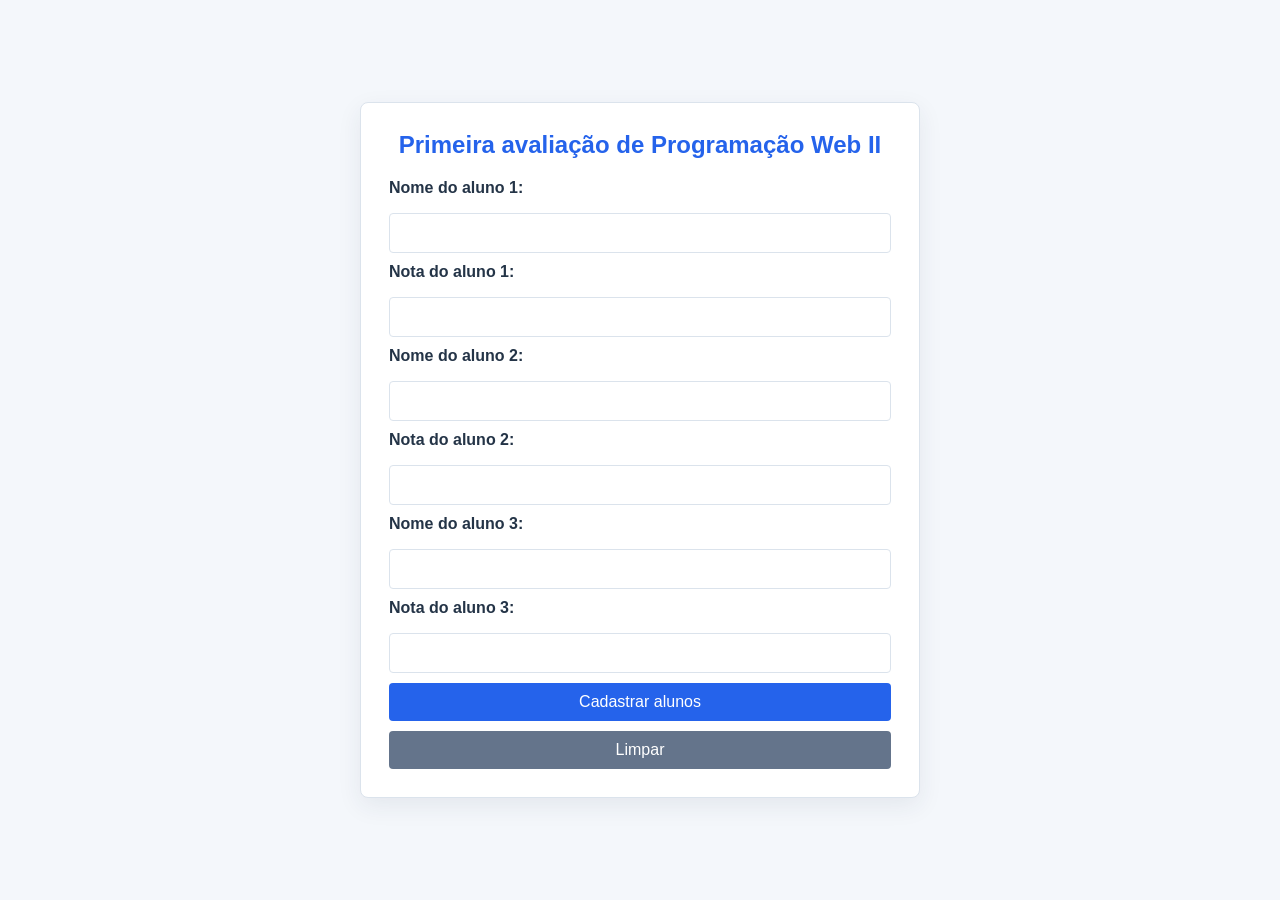
<file: etapas/semana-03-e-04/index.html>
<!doctype html>
<html lang="pt-BR">

<head>
    <meta charset="UTF-8" />
    <meta name="viewport" content="width=device-width, initial-scale=1.0" />
    <title>Notas de Programação Web II</title>
    <link rel="stylesheet" href="style.css" />
</head>

<body>
    <main class="card">
        <h1>Primeira avaliação de Programação Web II</h1>

        <form action="mostraAlunos.php" method="post">
            <label for="nome1">Nome do aluno 1:</label>
            <input type="text" name="nome1" id="nome1" required />
            <label for="nota1">Nota do aluno 1:</label>
            <input type="number" name="nota1" id="nota1" min="0" max="10" step="0.01" required />

            <label for="nome2">Nome do aluno 2:</label>
            <input type="text" name="nome2" id="nome2" required />
            <label for="nota2">Nota do aluno 2:</label>
            <input type="number" name="nota2" id="nota2" min="0" max="10" step="0.01" required />

            <label for="nome3">Nome do aluno 3:</label>
            <input type="text" name="nome3" id="nome3" required />
            <label for="nota3">Nota do aluno 3:</label>
            <input type="number" name="nota3" id="nota3" min="0" max="10" step="0.01" required />

            <button type="submit">Cadastrar alunos</button>
            <button type="reset">Limpar</button>
        </form>
    </main>
</body>

</html>
</file>
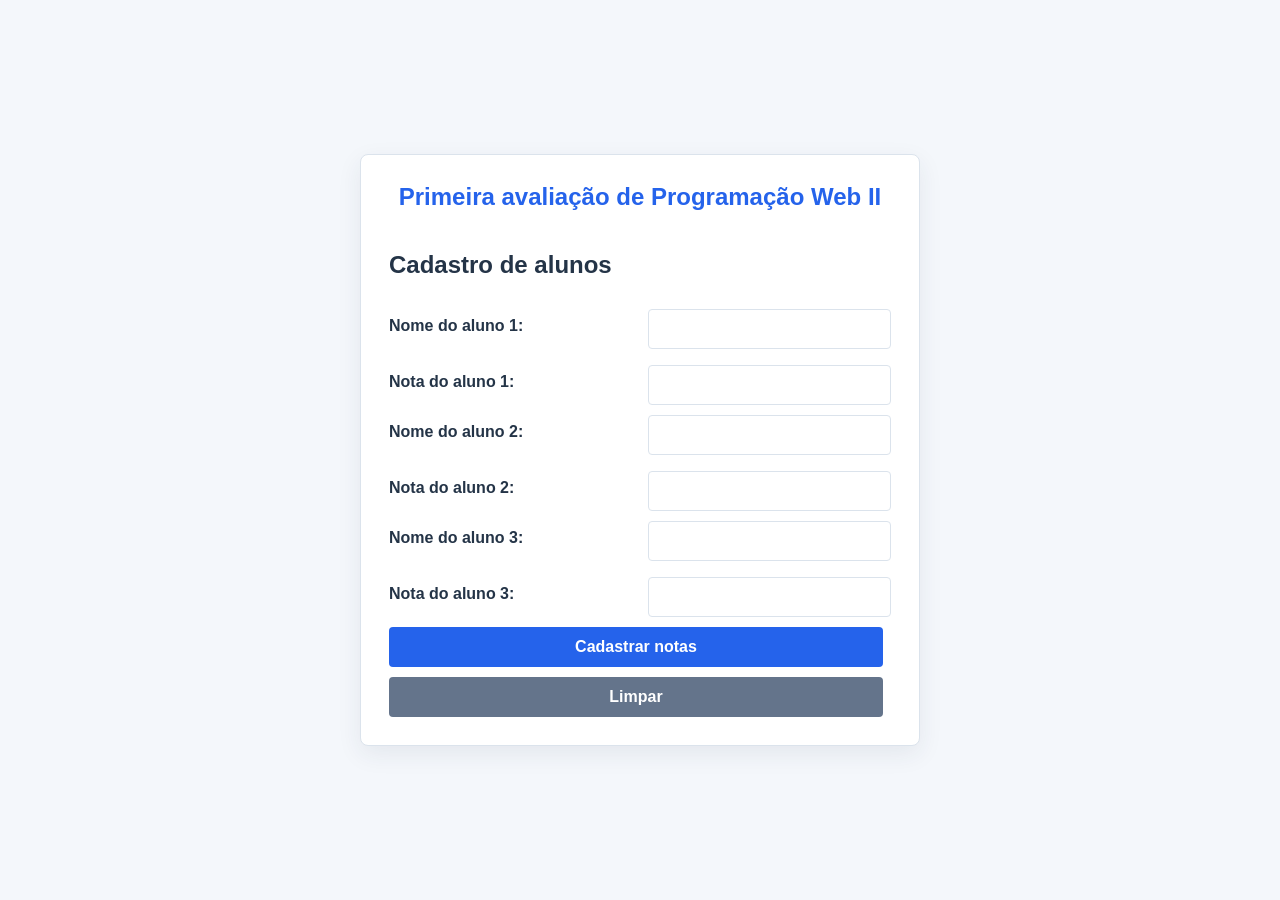
<file: etapas/semana-05-e-06/index.html>
<!doctype html>
<html lang="pt-BR">

<head>
    <meta charset="UTF-8" />
    <meta name="viewport" content="width=device-width, initial-scale=1.0" />
    <title>Notas da Primeira Avaliação</title>
    <link rel="stylesheet" href="style.css" />
</head>

<body>
    <main class="card">
        <h1>Primeira avaliação de Programação Web II</h1>

        <form action="ordenaNotas.php" method="post">
            <h2>Cadastro de alunos</h2>
            <div class="student">
                <label for="nome1">Nome do aluno 1:</label>
                <input type="text" name="nome1" id="nome1" required />
                <label for="nota1">Nota do aluno 1:</label>
                <input type="number" name="nota1" id="nota1" min="0" max="10" step="0.1" required />
            </div>

            <div class="student">
                <label for="nome2">Nome do aluno 2:</label>
                <input type="text" name="nome2" id="nome2" required />
                <label for="nota2">Nota do aluno 2:</label>
                <input type="number" name="nota2" id="nota2" min="0" max="10" step="0.1" required />
            </div>

            <div class="student">
                <label for="nome3">Nome do aluno 3:</label>
                <input type="text" name="nome3" id="nome3" required />
                <label for="nota3">Nota do aluno 3:</label>
                <input type="number" name="nota3" id="nota3" min="0" max="10" step="0.1" required />
            </div>

            <button type="submit">Cadastrar notas</button>
            <button type="reset">Limpar</button>
        </form>
    </main>
</body>

</html>
</file>
<file: etapas/semana-03-e-04/style.css>
:root {
    color-scheme: light;
    --bg: #f4f7fb;
    --card: #ffffff;
    --text: #243447;
    --muted: #64748b;
    --accent: #2563eb;
    --border: #dbe3ec;
}

* {
    box-sizing: border-box;
}

body {
    margin: 0;
    min-height: 100vh;
    padding: 24px;
    display: flex;
    align-items: center;
    justify-content: center;
    font-family: Arial, sans-serif;
    color: var(--text);
    background: var(--bg);
}

.card {
    width: min(100%, 560px);
    padding: 28px;
    background: var(--card);
    border: 1px solid var(--border);
    border-radius: 8px;
    box-shadow: 0 8px 24px rgba(36, 52, 71, 0.08);
}

h1 {
    margin: 0 0 20px;
    color: var(--accent);
    text-align: center;
    font-size: 1.5rem;
}

form {
    display: grid;
    gap: 10px;
}

fieldset {
    margin: 0 0 10px;
    padding: 12px 16px;
    border: 1px solid var(--border);
    border-radius: 4px;
}

legend {
    padding: 0 6px;
    color: var(--muted);
    font-weight: 600;
}

p {
    margin: 10px 0;
}

label {
    display: block;
    margin-bottom: 6px;
    font-weight: 600;
}

input {
    width: 100%;
    padding: 10px 12px;
    border: 1px solid var(--border);
    border-radius: 4px;
    font: inherit;
    background: #ffffff;
}

input:focus {
    outline: 2px solid rgba(37, 99, 235, 0.2);
    border-color: var(--accent);
}

button {
    padding: 10px 14px;
    border: 0;
    border-radius: 4px;
    color: #ffffff;
    font: inherit;
    cursor: pointer;
    background: var(--accent);
}

button[type="reset"] {
    background: var(--muted);
}

table {
    width: 100%;
    border-collapse: collapse;
    margin-bottom: 20px;
}

th,
td {
    padding: 10px 12px;
    border: 1px solid var(--border);
    text-align: left;
}

th {
    color: #ffffff;
    background: var(--accent);
}

td:last-child,
th:last-child {
    text-align: center;
}

a {
    color: var(--accent);
}
</file>
<file: etapas/semana-05-e-06/style.css>
:root {
    color-scheme: light;
    --bg: #f4f7fb;
    --card: #ffffff;
    --text: #243447;
    --muted: #64748b;
    --accent: #2563eb;
    --border: #dbe3ec;
}

* {
    box-sizing: border-box;
}

body {
    margin: 0;
    min-height: 100vh;
    padding: 24px;
    display: flex;
    align-items: center;
    justify-content: center;
    font-family: Arial, sans-serif;
    color: var(--text);
    background: var(--bg);
}

.card {
    width: min(100%, 560px);
    padding: 28px;
    background: var(--card);
    border: 1px solid var(--border);
    border-radius: 8px;
    box-shadow: 0 8px 24px rgba(36, 52, 71, 0.08);
}

.table-card {
    width: min(100%, 620px);
}

h1 {
    margin: 0 0 20px;
    color: var(--accent);
    text-align: center;
    font-size: 1.5rem;
}

form {
    display: grid;
    gap: 10px;
}

fieldset {
    margin: 0 0 10px;
    padding: 12px 16px;
    border: 1px solid var(--border);
    border-radius: 4px;
}

legend {
    padding: 0 6px;
    color: var(--muted);
    font-weight: 600;
}

.student {
    display: grid;
    grid-template-columns: repeat(2, minmax(180px, 1fr));
    gap: 16px;
    align-items: center;
}

p {
    margin: 10px 0;
}

label {
    display: block;
    margin-bottom: 6px;
    font-weight: 600;
}

input[type="text"],
input[type="number"] {
    width: 100%;
    padding: 10px 12px;
    border: 1px solid var(--border);
    border-radius: 4px;
    font: inherit;
    background: #ffffff;
}

input[type="text"]:focus,
input[type="number"]:focus {
    outline: 2px solid rgba(37, 99, 235, 0.2);
    border-color: var(--accent);
}

button {
    padding: 11px 16px;
    border: none;
    border-radius: 4px;
    background: var(--accent);
    color: #ffffff;
    font: inherit;
    font-weight: 700;
    cursor: pointer;
    margin-right: 8px;
}

button[type="reset"] {
    background: var(--muted);
}

button:hover {
    opacity: 0.9;
}

a {
    display: inline-block;
    margin-top: 20px;
    color: var(--accent);
    font-weight: 700;
    text-decoration: none;
}

a:hover {
    text-decoration: underline;
}

table {
    width: 100%;
    border-collapse: collapse;
    margin-top: 8px;
}

th,
td {
    padding: 12px;
    border: 1px solid var(--border);
    text-align: center;
}

th {
    background: var(--accent);
    color: #ffffff;
}

td {
    color: var(--text);
}

@media (max-width: 540px) {
    .student {
        grid-template-columns: minmax(0, 1fr);
    }
}
</file>
